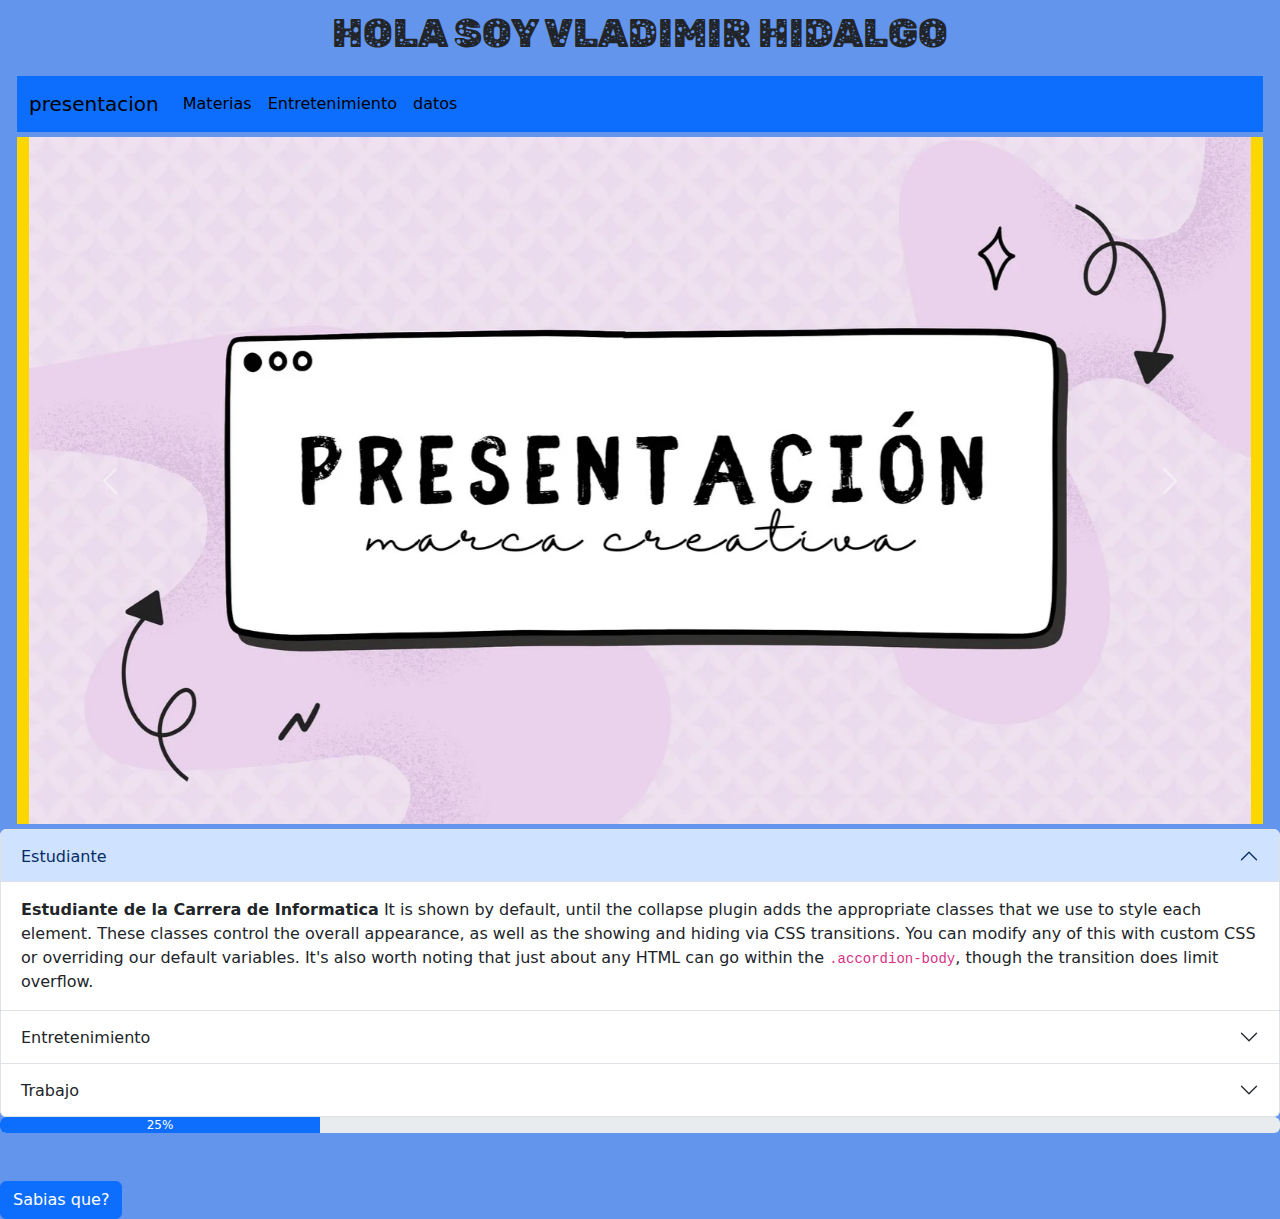
<file: index.html>
<!DOCTYPE html>
<html lang="en">
<head>
    <meta charset="UTF-8">
    <meta name="viewport" content="width=device-width, initial-scale=1.0">
    <link rel="stylesheet" href="https://cdn.jsdelivr.net/npm/bootstrap@5.2.3/dist/css/bootstrap.min.css">
    <link rel="preconnect" href="https://fonts.googleapis.com">
    <link rel="preconnect" href="https://fonts.gstatic.com" crossorigin>
    <link href="https://fonts.googleapis.com/css2?family=Rubik+Beastly&display=swap" rel="stylesheet">
    <link rel="stylesheet" href="css/estilos.css">
    <link rel="preconnect" href="https://fonts.googleapis.com">
<link rel="preconnect" href="https://fonts.gstatic.com" crossorigin>
<link href="https://fonts.googleapis.com/css2?family=Rubik+Beastly&family=Rubik+Moonrocks&display=swap" rel="stylesheet">
    <title>Document</title>
</head>
<body>
    <h1 class="rubik-moonrocks-regular">HOLA SOY VLADIMIR HIDALGO</h1>
    <div class="container-fluid" >
        <div class="row">
            <nav class="navbar navbar-expand-lg bg-primary">
                <div class="container-fluid">
                  <button class="navbar-toggler" type="button" data-bs-toggle="collapse" data-bs-target="#navbarTogglerDemo01" aria-controls="navbarTogglerDemo01" aria-expanded="false" aria-label="Toggle navigation">
                    <span class="navbar-toggler-icon"></span>
                  </button>
                  <div class="collapse navbar-collapse" id="navbarTogglerDemo01">
                    <a class="navbar-brand" href="#">presentacion</a>
                    <ul class="navbar-nav me-auto mb-2 mb-lg-0">
                      <li class="nav-item">
                        <a class="nav-link active" aria-current="page" href="pags/dos.html">Materias</a>
                      </li>
                      <li class="nav-item">
                        <a class="nav-link active" href="pags/entretenimiento.html">Entretenimiento</a>
                      </li>
                      <li class="nav-item">
                        <a class="nav-link active" href="pags/datos.html">datos</a>
                      </li>
                    </ul>
                    
                  </div>
                </div>
              </nav>

        </div>

    </div>
    <div class="container-fluid">
        <div class="row">
            <div id="carouselExampleControls" class="carousel slide" data-bs-ride="carousel">
                <div class="carousel-inner">
                  <div class="carousel-item active">
                    <img src="imag/presentacion.webp" class="d-block w-100" alt="">
                  </div>
                  <div class="carousel-item">
                    <img src="imag/entrete.jpg" class="d-block w-100" alt="...">
                  </div>
                  <div class="carousel-item">
                    <img src="imag/prg.jpeg" class="d-block w-100" alt="...">
                  </div>
                  <div class="carousel-item">
                    <img src="imag/datos.jpeg" class="d-block w-100" alt="...">
                  </div>
                </div>
                <button class="carousel-control-prev" type="button" data-bs-target="#carouselExampleControls" data-bs-slide="prev">
                  <span class="carousel-control-prev-icon" aria-hidden="true"></span>
                  <span class="visually-hidden">Previous</span>
                </button>
                <button class="carousel-control-next" type="button" data-bs-target="#carouselExampleControls" data-bs-slide="next">
                  <span class="carousel-control-next-icon" aria-hidden="true"></span>
                  <span class="visually-hidden">Next</span>
                </button>
              </div>

        </div>
    </div>
    

    <div class="accordion" id="accordionPanelsStayOpenExample">
        <div class="accordion-item">
          <h2 class="accordion-header" id="panelsStayOpen-headingOne">
            <button class="accordion-button" type="button" data-bs-toggle="collapse" data-bs-target="#panelsStayOpen-collapseOne" aria-expanded="true" aria-controls="panelsStayOpen-collapseOne">
              Estudiante
            </button>
          </h2>
          <div id="panelsStayOpen-collapseOne" class="accordion-collapse collapse show" aria-labelledby="panelsStayOpen-headingOne">
            <div class="accordion-body">
              <strong>Estudiante de la Carrera de Informatica</strong> It is shown by default, until the collapse plugin adds the appropriate classes that we use to style each element. These classes control the overall appearance, as well as the showing and hiding via CSS transitions. You can modify any of this with custom CSS or overriding our default variables. It's also worth noting that just about any HTML can go within the <code>.accordion-body</code>, though the transition does limit overflow.
            </div>
          </div>
        </div>
        <div class="accordion-item">
          <h2 class="accordion-header" id="panelsStayOpen-headingTwo">
            <button class="accordion-button collapsed" type="button" data-bs-toggle="collapse" data-bs-target="#panelsStayOpen-collapseTwo" aria-expanded="false" aria-controls="panelsStayOpen-collapseTwo">
              Entretenimiento
            </button>
          </h2>
          <div id="panelsStayOpen-collapseTwo" class="accordion-collapse collapse" aria-labelledby="panelsStayOpen-headingTwo">
            <div class="accordion-body">
              <strong>Gustos variados sobre deporte y musica.</strong> It is hidden by default, until the collapse plugin adds the appropriate classes that we use to style each element. These classes control the overall appearance, as well as the showing and hiding via CSS transitions. You can modify any of this with custom CSS or overriding our default variables. It's also worth noting that just about any HTML can go within the <code>.accordion-body</code>, though the transition does limit overflow.
            </div>
          </div>
        </div>
        <div class="accordion-item">
          <h2 class="accordion-header" id="panelsStayOpen-headingThree">
            <button class="accordion-button collapsed" type="button" data-bs-toggle="collapse" data-bs-target="#panelsStayOpen-collapseThree" aria-expanded="false" aria-controls="panelsStayOpen-collapseThree">
              Trabajo
            </button>
          </h2>
          <div id="panelsStayOpen-collapseThree" class="accordion-collapse collapse" aria-labelledby="panelsStayOpen-headingThree">
            <div class="accordion-body">
              <strong>Servidor Publico en las ma;anas</strong> It is hidden by default, until the collapse plugin adds the appropriate classes that we use to style each element. These classes control the overall appearance, as well as the showing and hiding via CSS transitions. You can modify any of this with custom CSS or overriding our default variables. It's also worth noting that just about any HTML can go within the <code>.accordion-body</code>, though the transition does limit overflow.
            </div>
          </div>
        </div>
      </div>

      
      <div>
        <div class="progress">
          <div class="progress-bar" role="progressbar" aria-label="Example with label" style="width: 25%;" aria-valuenow="25" aria-valuemin="0" aria-valuemax="100">25%</div>
        </div>
      </div>
      <br>
      <div>
        <br>
      </div>

        <div>
            <!-- Button trigger modal -->
<button type="button" class="btn btn-primary" data-bs-toggle="modal" data-bs-target="#exampleModal">
  Sabias que?
</button>

<!-- Modal -->
<div class="modal fade" id="exampleModal" tabindex="-1" aria-labelledby="exampleModalLabel" aria-hidden="true">
  <div class="modal-dialog">
    <div class="modal-content">
      <div class="modal-header">
        <h1 class="modal-title fs-5" id="exampleModalLabel">Modal title</h1>
        <button type="button" class="btn-close" data-bs-dismiss="modal" aria-label="Close"></button>
      </div>
      <div class="modal-body">
        SAbias que estudio informatica xD
      </div>
      <div class="modal-footer">
        <button type="button" class="btn btn-secondary" data-bs-dismiss="modal">Close</button>
        <button type="button" class="btn btn-primary">Save changes</button>
      </div>
    </div>
  </div>
</div>
        </div>
    <script src="https://cdn.jsdelivr.net/npm/bootstrap@5.2.3/dist/js/bootstrap.bundle.min.js"></script>
</body>
</html>
</file>
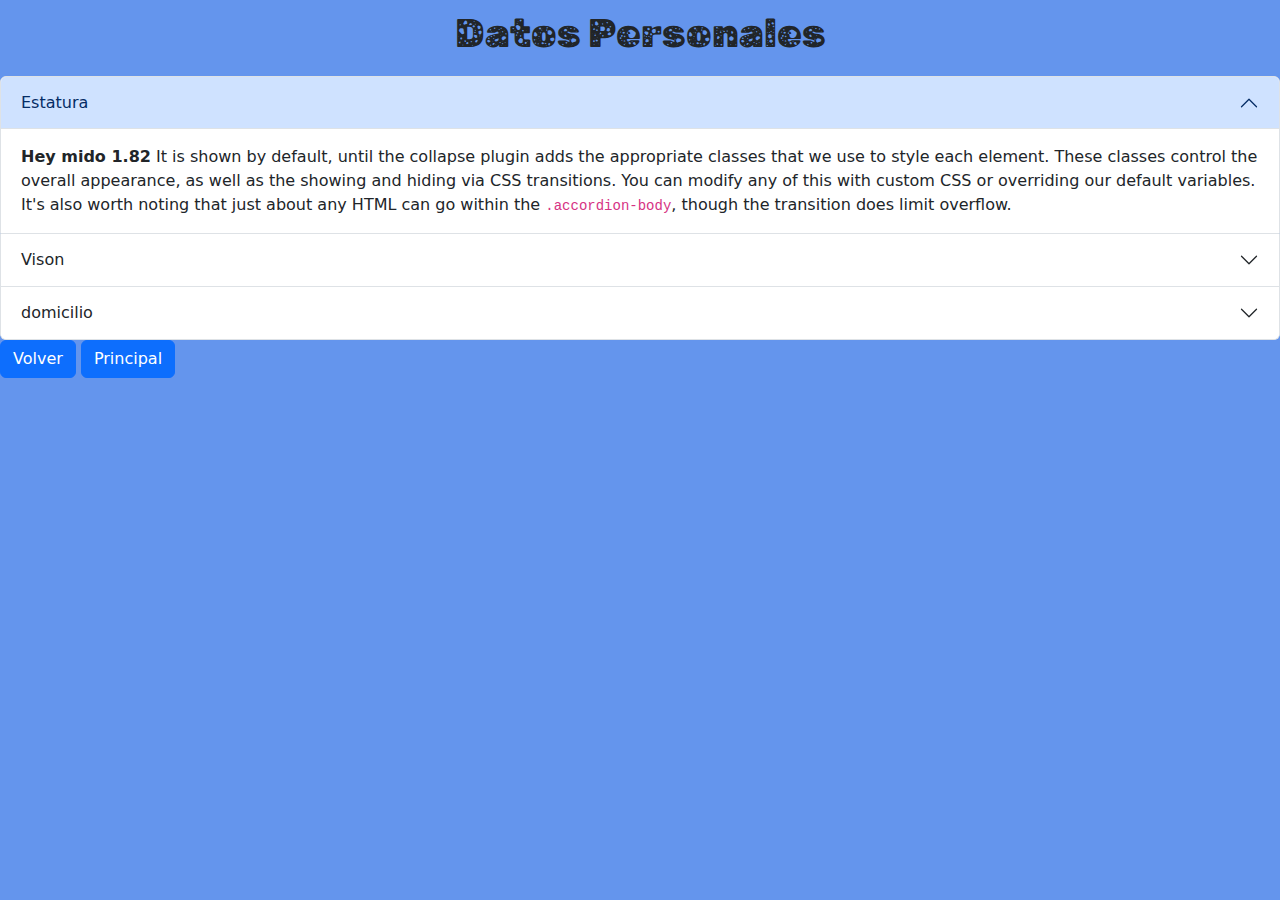
<file: pags/datos.html>
<!DOCTYPE html>
<html lang="en">
<head>
    <meta charset="UTF-8">
    <meta name="viewport" content="width=device-width, initial-scale=1.0">
    <link rel="stylesheet" href="https://cdn.jsdelivr.net/npm/bootstrap@5.2.3/dist/css/bootstrap.min.css">
    <link rel="preconnect" href="https://fonts.googleapis.com">
    <link rel="preconnect" href="https://fonts.gstatic.com" crossorigin>
    <link href="https://fonts.googleapis.com/css2?family=Rubik+Beastly&display=swap" rel="stylesheet">
    <link rel="stylesheet" href="..//css/estilos.css">
    <link rel="preconnect" href="https://fonts.googleapis.com">
<link rel="preconnect" href="https://fonts.gstatic.com" crossorigin>
<link href="https://fonts.googleapis.com/css2?family=Rubik+Beastly&family=Rubik+Moonrocks&display=swap" rel="stylesheet">
  
    <title>Document</title>
</head>
<body>
  
    <h1 class="rubik-moonrocks-regular"> Datos Personales</h1>

    <div>
        <div class="accordion" id="accordionPanelsStayOpenExample">
            <div class="accordion-item">
              <h2 class="accordion-header" id="panelsStayOpen-headingOne">
                <button class="accordion-button" type="button" data-bs-toggle="collapse" data-bs-target="#panelsStayOpen-collapseOne" aria-expanded="true" aria-controls="panelsStayOpen-collapseOne">
                  Estatura
                </button>
              </h2>
              <div id="panelsStayOpen-collapseOne" class="accordion-collapse collapse show" aria-labelledby="panelsStayOpen-headingOne">
                <div class="accordion-body">
                  <strong>Hey mido 1.82</strong> It is shown by default, until the collapse plugin adds the appropriate classes that we use to style each element. These classes control the overall appearance, as well as the showing and hiding via CSS transitions. You can modify any of this with custom CSS or overriding our default variables. It's also worth noting that just about any HTML can go within the <code>.accordion-body</code>, though the transition does limit overflow.
                </div>
              </div>
            </div>
            <div class="accordion-item">
              <h2 class="accordion-header" id="panelsStayOpen-headingTwo">
                <button class="accordion-button collapsed" type="button" data-bs-toggle="collapse" data-bs-target="#panelsStayOpen-collapseTwo" aria-expanded="false" aria-controls="panelsStayOpen-collapseTwo">
                  Vison
                </button>
              </h2>
              <div id="panelsStayOpen-collapseTwo" class="accordion-collapse collapse" aria-labelledby="panelsStayOpen-headingTwo">
                <div class="accordion-body">
                  <strong>Deteriorada </strong> por eso uso lentes, until the collapse plugin adds the appropriate classes that we use to style each element. These classes control the overall appearance, as well as the showing and hiding via CSS transitions. You can modify any of this with custom CSS or overriding our default variables. It's also worth noting that just about any HTML can go within the <code>.accordion-body</code>, though the transition does limit overflow.
                </div>
              </div>
            </div>
            <div class="accordion-item">
              <h2 class="accordion-header" id="panelsStayOpen-headingThree">
                <button class="accordion-button collapsed" type="button" data-bs-toggle="collapse" data-bs-target="#panelsStayOpen-collapseThree" aria-expanded="false" aria-controls="panelsStayOpen-collapseThree">
                  domicilio
                </button>
              </h2>
              <div id="panelsStayOpen-collapseThree" class="accordion-collapse collapse" aria-labelledby="panelsStayOpen-headingThree">
                <div class="accordion-body">
                  <strong>Villa San Antonio</strong> It is hidden by default, until the collapse plugin adds the appropriate classes that we use to style each element. These classes control the overall appearance, as well as the showing and hiding via CSS transitions. You can modify any of this with custom CSS or overriding our default variables. It's also worth noting that just about any HTML can go within the <code>.accordion-body</code>, though the transition does limit overflow.
                </div>
              </div>
            </div>
          </div>

    </div>






    <a class="btn btn-primary" href="..//pags/entretenimiento.html" role="button">Volver</a>
    <a class="btn btn-primary" href="..//index.html" role="button">Principal</a>
  
   
  
  <script src="https://cdn.jsdelivr.net/npm/bootstrap@5.2.3/dist/js/bootstrap.bundle.min.js"></script>
</body>
</html>
</file>
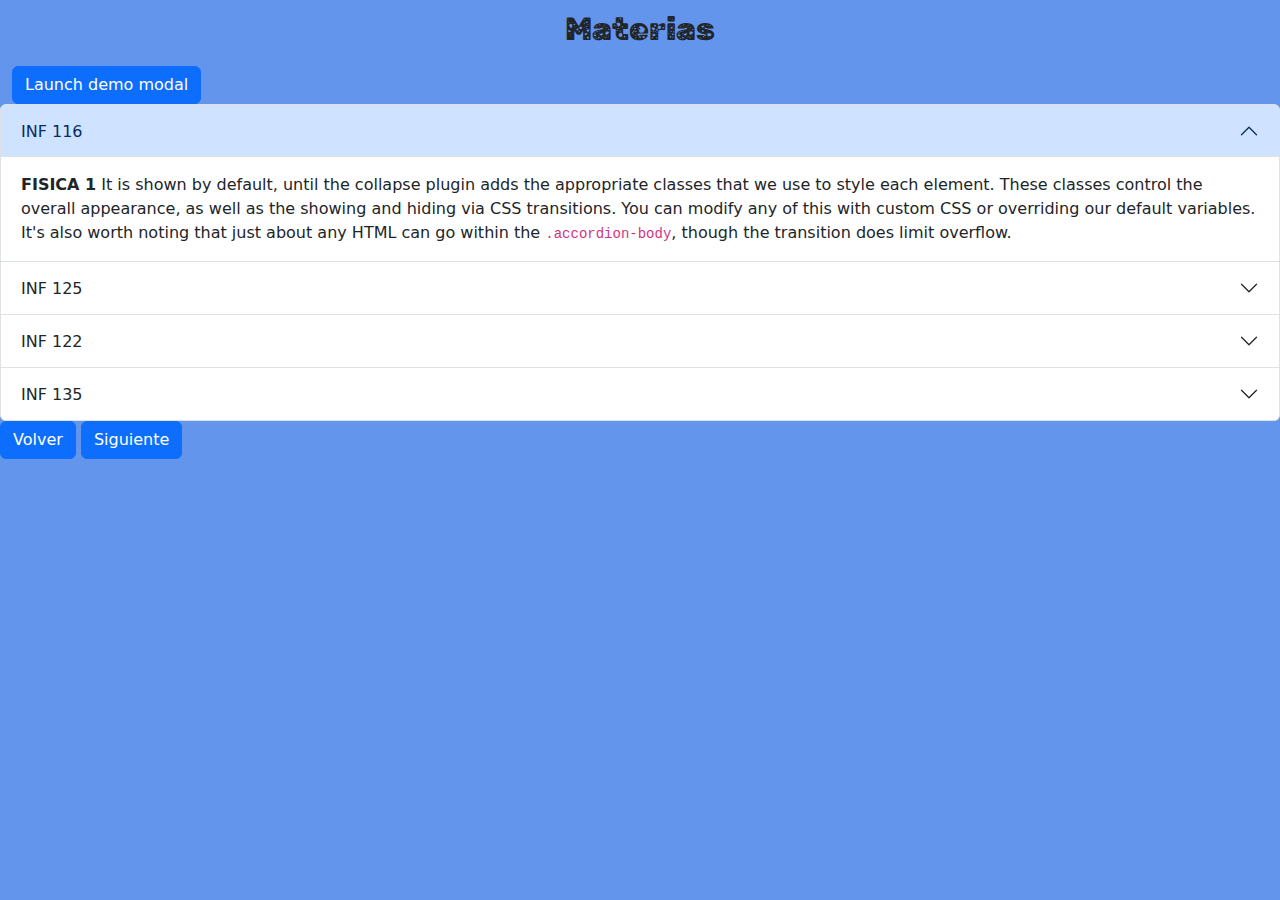
<file: pags/dos.html>
<!DOCTYPE html>
<html lang="en">
<head>
    <meta charset="UTF-8">
    <meta name="viewport" content="width=device-width, initial-scale=1.0">
    <link rel="stylesheet" href="https://cdn.jsdelivr.net/npm/bootstrap@5.2.3/dist/css/bootstrap.min.css">
    <link rel="preconnect" href="https://fonts.googleapis.com">
    <link rel="preconnect" href="https://fonts.gstatic.com" crossorigin>
    <link href="https://fonts.googleapis.com/css2?family=Rubik+Beastly&display=swap" rel="stylesheet">
    <link rel="stylesheet" href="..//css/estilos.css">
    <link rel="preconnect" href="https://fonts.googleapis.com">
<link rel="preconnect" href="https://fonts.gstatic.com" crossorigin>
<link href="https://fonts.googleapis.com/css2?family=Rubik+Beastly&family=Rubik+Moonrocks&display=swap" rel="stylesheet">
     
    <title>Document</title>
</head>
<body>
    <h2 class="rubik-moonrocks-regular"> Materias</h2>

    <div class="container-fluid">
        <!-- Button trigger modal -->
<button type="button" class="btn btn-primary" data-bs-toggle="modal" data-bs-target="#exampleModal">
    Launch demo modal
  </button>
  
  <!-- Modal -->
  <div class="modal fade" id="exampleModal" tabindex="-1" aria-labelledby="exampleModalLabel" aria-hidden="true">
    <div class="modal-dialog">
      <div class="modal-content">
        <div class="modal-header">
          <h1 class="modal-title fs-5" id="exampleModalLabel">Ventana de informaciones</h1>
          <button type="button" class="btn-close" data-bs-dismiss="modal" aria-label="Close"></button>
        </div>
        <div class="modal-body">
          <p>Lorem ipsum dolor sit amet, consectetur adipisicing elit. Voluptas quidem at aliquid consectetur nostrum sed, aliquam ullam aspernatur! Accusantium ea minima explicabo quam odio illum blanditiis consequuntur quibusdam autem eum?</p>
        </div>
        <div class="modal-footer">
          <button type="button" class="btn btn-secondary" data-bs-dismiss="modal">Close</button>
          <button type="button" class="btn btn-primary">Save changes</button>
        </div>
      </div>
    </div>
  </div>

    </div>

    <div>

      <div class="accordion" id="accordionExample">
        <div class="accordion-item">
          <h2 class="accordion-header" id="headingOne">
            <button class="accordion-button" type="button" data-bs-toggle="collapse" data-bs-target="#collapseOne" aria-expanded="true" aria-controls="collapseOne">
              INF 116
            </button>
          </h2>
          <div id="collapseOne" class="accordion-collapse collapse show" aria-labelledby="headingOne" data-bs-parent="#accordionExample">
            <div class="accordion-body">
              <strong>FISICA 1</strong> It is shown by default, until the collapse plugin adds the appropriate classes that we use to style each element. These classes control the overall appearance, as well as the showing and hiding via CSS transitions. You can modify any of this with custom CSS or overriding our default variables. It's also worth noting that just about any HTML can go within the <code>.accordion-body</code>, though the transition does limit overflow.
            </div>
          </div>
        </div>
        <div class="accordion-item">
          <h2 class="accordion-header" id="headingTwo">
            <button class="accordion-button collapsed" type="button" data-bs-toggle="collapse" data-bs-target="#collapseTwo" aria-expanded="false" aria-controls="collapseTwo">
              INF 125
            </button>
          </h2>
          <div id="collapseTwo" class="accordion-collapse collapse" aria-labelledby="headingTwo" data-bs-parent="#accordionExample">
            <div class="accordion-body">
              <strong>ALGEBRA LINEAL</strong> It is hidden by default, until the collapse plugin adds the appropriate classes that we use to style each element. These classes control the overall appearance, as well as the showing and hiding via CSS transitions. You can modify any of this with custom CSS or overriding our default variables. It's also worth noting that just about any HTML can go within the <code>.accordion-body</code>, though the transition does limit overflow.
            </div>
          </div>
        </div>
        <div class="accordion-item">
          <h2 class="accordion-header" id="headingThree">
            <button class="accordion-button collapsed" type="button" data-bs-toggle="collapse" data-bs-target="#collapseThree" aria-expanded="false" aria-controls="collapseThree">
              INF 122
            </button>
          </h2>
          <div id="collapseThree" class="accordion-collapse collapse" aria-labelledby="headingThree" data-bs-parent="#accordionExample">
            <div class="accordion-body">
              <strong>PROGRAMACION WEB 2</strong> It is hidden by default, until the collapse plugin adds the appropriate classes that we use to style each element. These classes control the overall appearance, as well as the showing and hiding via CSS transitions. You can modify any of this with custom CSS or overriding our default variables. It's also worth noting that just about any HTML can go within the <code>.accordion-body</code>, though the transition does limit overflow.
            </div>
          </div>
        </div>
        <div class="accordion-item">
          <h2 class="accordion-header" id="headingFour">
            <button class="accordion-button collapsed" type="button" data-bs-toggle="collapse" data-bs-target="#collapseFour" aria-expanded="false" aria-controls="collapseFour">
              INF 135
            </button>
          </h2>
          <div id="collapseFour" class="accordion-collapse collapse" aria-labelledby="headingFour" data-bs-parent="#accordionExample">
            <div class="accordion-body">
              <strong>SISTEMAS OPERATIVOS</strong> It is hidden by default, until the collapse plugin adds the appropriate classes that we use to style each element. These classes control the overall appearance, as well as the showing and hiding via CSS transitions. You can modify any of this with custom CSS or overriding our default variables. It's also worth noting that just about any HTML can go within the <code>.accordion-body</code>, though the transition does limit overflow.
            </div>
          </div>
        </div>
      </div>
    </div>



    
    <a class="btn btn-primary" href="..//index.html" role="button">Volver</a>
    <a class="btn btn-primary" href="entretenimiento.html" role="button">Siguiente</a>
    
    
    <script src="https://cdn.jsdelivr.net/npm/bootstrap@5.2.3/dist/js/bootstrap.bundle.min.js"></script>
</body>
</html>
</file>
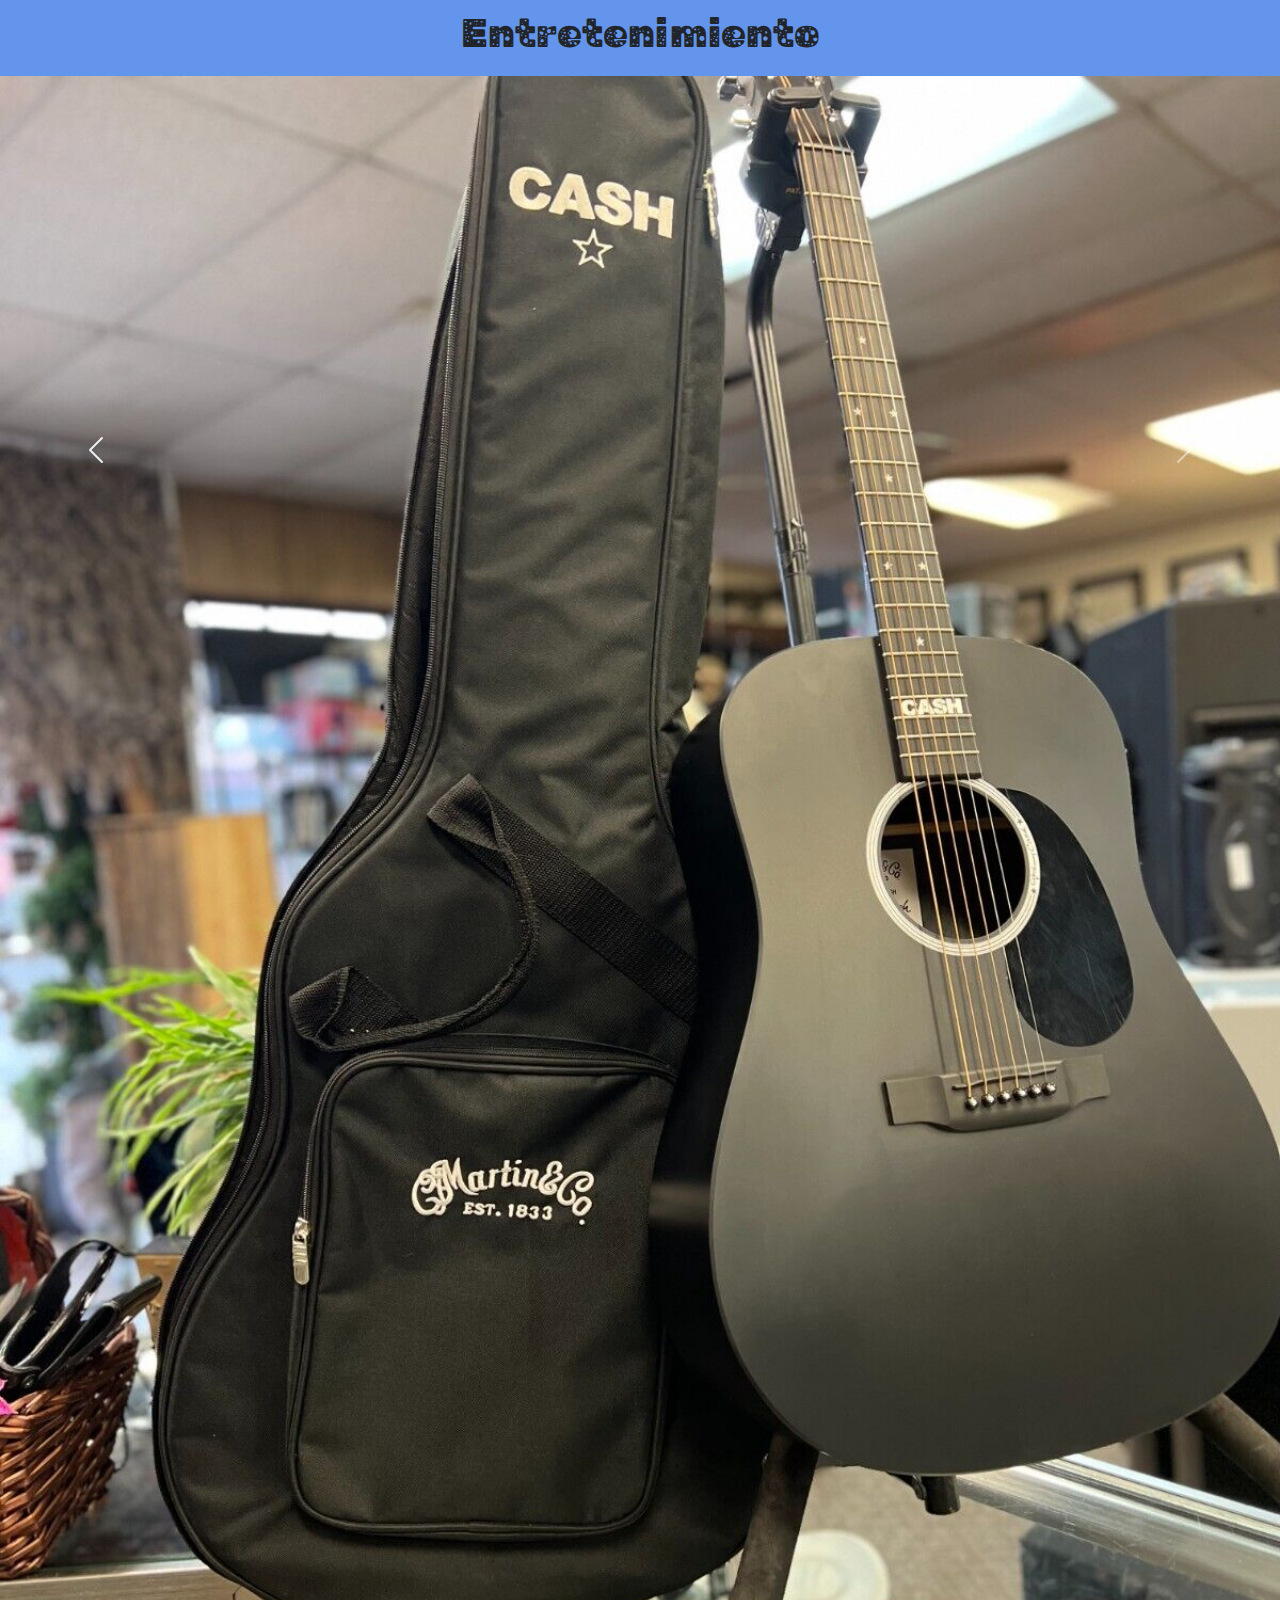
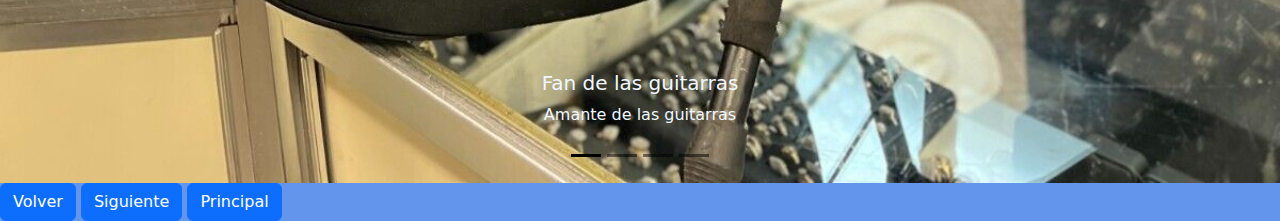
<file: pags/entretenimiento.html>
<!DOCTYPE html>
<html lang="en">
<head>
    <meta charset="UTF-8">
    <meta name="viewport" content="width=device-width, initial-scale=1.0">
    <link rel="stylesheet" href="https://cdn.jsdelivr.net/npm/bootstrap@5.2.3/dist/css/bootstrap.min.css">
    <link rel="preconnect" href="https://fonts.googleapis.com">
    <link rel="preconnect" href="https://fonts.gstatic.com" crossorigin>
    <link href="https://fonts.googleapis.com/css2?family=Rubik+Beastly&display=swap" rel="stylesheet">
    <link rel="stylesheet" href="..//css/estilos.css">
    <link rel="preconnect" href="https://fonts.googleapis.com">
<link rel="preconnect" href="https://fonts.gstatic.com" crossorigin>
<link href="https://fonts.googleapis.com/css2?family=Rubik+Beastly&family=Rubik+Moonrocks&display=swap" rel="stylesheet">
  
    <title>Document</title>
</head>
<body>
        <h1 class="rubik-moonrocks-regular"> Entretenimiento</h1>

      <div>
        
        <div id="carouselExampleDark" class="carousel carousel-dark slide" data-bs-ride="carousel">
            <div class="carousel-indicators">
              <button type="button" data-bs-target="#carouselExampleDark" data-bs-slide-to="0" class="active" aria-current="true" aria-label="Slide 1"></button>
              <button type="button" data-bs-target="#carouselExampleDark" data-bs-slide-to="1" aria-label="Slide 2"></button>
              <button type="button" data-bs-target="#carouselExampleDark" data-bs-slide-to="2" aria-label="Slide 3"></button>
              <button type="button" data-bs-target="#carouselExampleDark" data-bs-slide-to="3" aria-label="Slide 4"></button>
            </div>
            <div class="carousel-inner">
              <div class="carousel-item active" data-bs-interval="10000">
                <img src="..//imag/guitarra.jpg" class="d-block w-100" alt="...">
                <div class="carousel-caption d-none d-md-block">
                  <h5  class="Whiteleter">Fan de las guitarras</h5>
                  <p  class="Whiteleter">Amante de las guitarras </p>
                </div>
              </div>
              <div class="carousel-item" data-bs-interval="2000">
                <img src="..//imag/gym.jpeg" class="d-block w-100" alt="...">
                <div class="carousel-caption d-none d-md-block">
                  <h5  class="Whiteleter">GymRAt</h5>
                  <p  class="Whiteleter">Creciendo y aprendeindo sobre el Gym</p>
                </div>
              </div>
              <div class="carousel-item">
                <img src="..//imag/prg.jpeg" class="d-block w-100" alt="...">
                <div class="carousel-caption d-none d-md-block">
                  <h5 class="Whiteleter">Programador</h5>
                  <p  class="Whiteleter">Estudiante y prefeccionando todo lo que tenga q ver con la programacion</p>
                </div>
              </div>
            </div>
            <div class="carousel-item">
                <img src="..//imag/jose.jpeg" class="d-block w-100" alt="...">
                <div class="carousel-caption d-none d-md-block">
                  <h5  class="Whiteleter">Melomano</h5>
                  <p  class="Whiteleter">Amante de la musica</p>
                </div>
              </div>
            </div>
            <button class="carousel-control-prev" type="button" data-bs-target="#carouselExampleDark" data-bs-slide="prev">
              <span class="carousel-control-prev-icon" aria-hidden="true"></span>
              <span class="visually-hidden">Previous</span>
            </button>
            <button class="carousel-control-next" type="button" data-bs-target="#carouselExampleDark" data-bs-slide="next">
              <span class="carousel-control-next-icon" aria-hidden="true"></span>
              <span class="visually-hidden">Next</span>
            </button>
          </div>
      </div>





      <a class="btn btn-primary" href="dos.html" role="button">Volver</a>
      <a class="btn btn-primary" href="datos.html" role="button">Siguiente</a>
      <a class="btn btn-primary" href="..//index.html" role="button">Principal</a>
    
    <script src="https://cdn.jsdelivr.net/npm/bootstrap@5.2.3/dist/js/bootstrap.bundle.min.js"></script>
</body>
</html>
</file>
<file: css/estilos.css>
.rubik-beastly-regular {
    font-family: "Rubik Beastly", system-ui;
    font-weight: 400;
    font-style: normal;
    
    
  }
  .rubik-moonrocks-regular {
    font-family: "Rubik Moonrocks", sans-serif;
    font-weight: 400;
    font-style: normal;
    text-align: center;
    padding: 10px;
  }

  .container
  {
    background-color: aquamarine;
    width: 400px;
    height: 150px;

  }
  .container-fluid
  {
    /*background-color: coral;
    /*width: 400px;
    height: 150px;*/
  }
  .row
  {
    background-color: gold;
    margin: 5px;
  }
  .col{
    background-color: moccasin;
    margin: 5px;
  }
  .modal-body
  {
    background-color: coral;
  }
  .Whiteleter{
    color: aliceblue;
  }
  body{
    background-color:cornflowerblue;
  }
</file>
